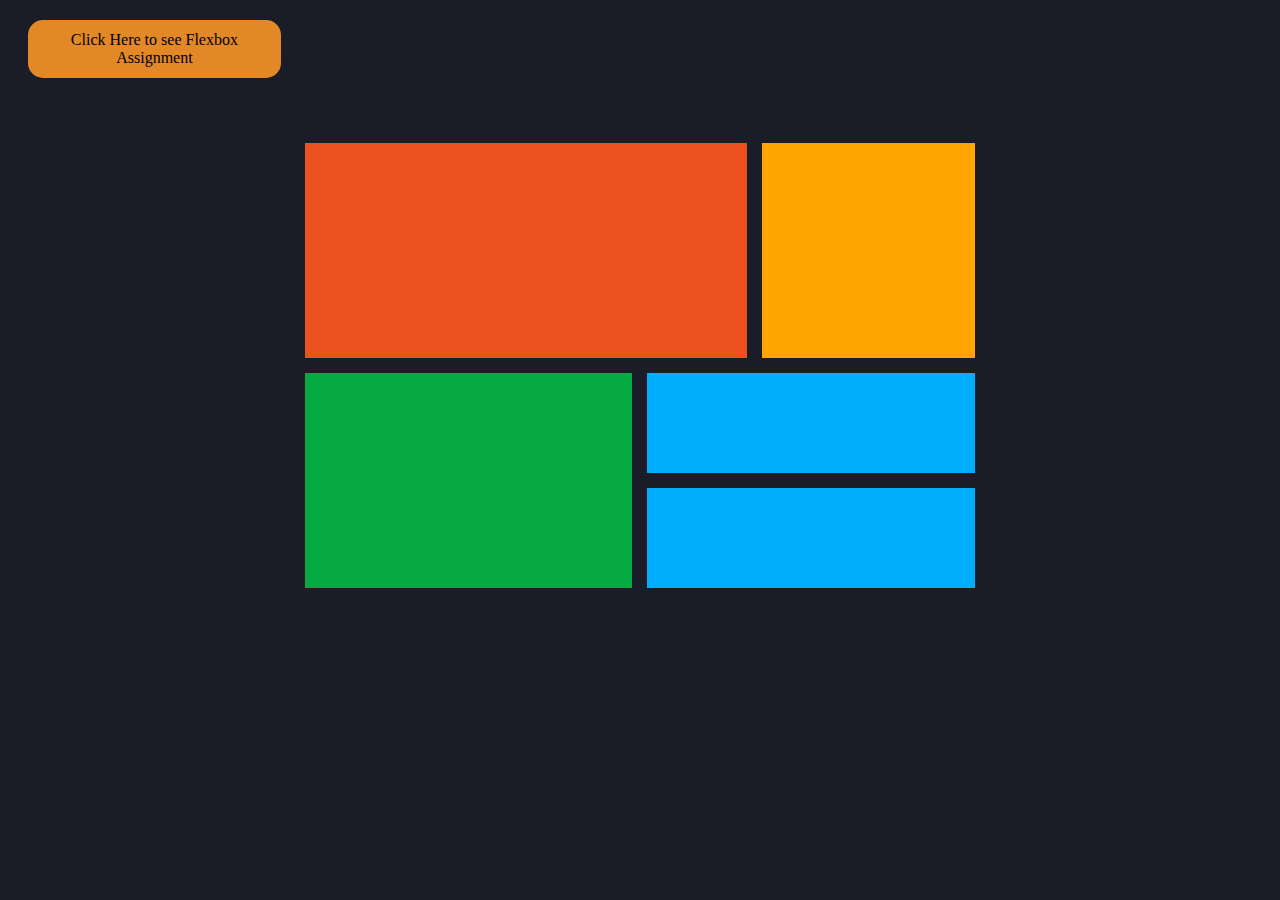
<file: grid.html>
<!DOCTYPE html>
<html lang="en">

<head>
  <meta charset="UTF-8">
  <meta http-equiv="X-UA-Compatible" content="IE=edge">
  <meta name="viewport" content="width=device-width, initial-scale=1.0">
  <title>Grids</title>
  <link href="grid.css" rel="stylesheet" type="text/css">
</head>

<body>
  <header>
    <div class="notice">
      <a href="index.html">Click Here to see Flexbox Assignment</a>
    </div>
  </header>
  <!-- Grids -->
  <main>
    <div class="grid-container">
      <div class="grid-one"></div>
      <div class="grid-two"></div>
      <div class="grid-three"></div>
      <div class="grid-four"></div>
      <div class="grid-five"></div>
    </div>
  </main>
</body>

</html>
</file>
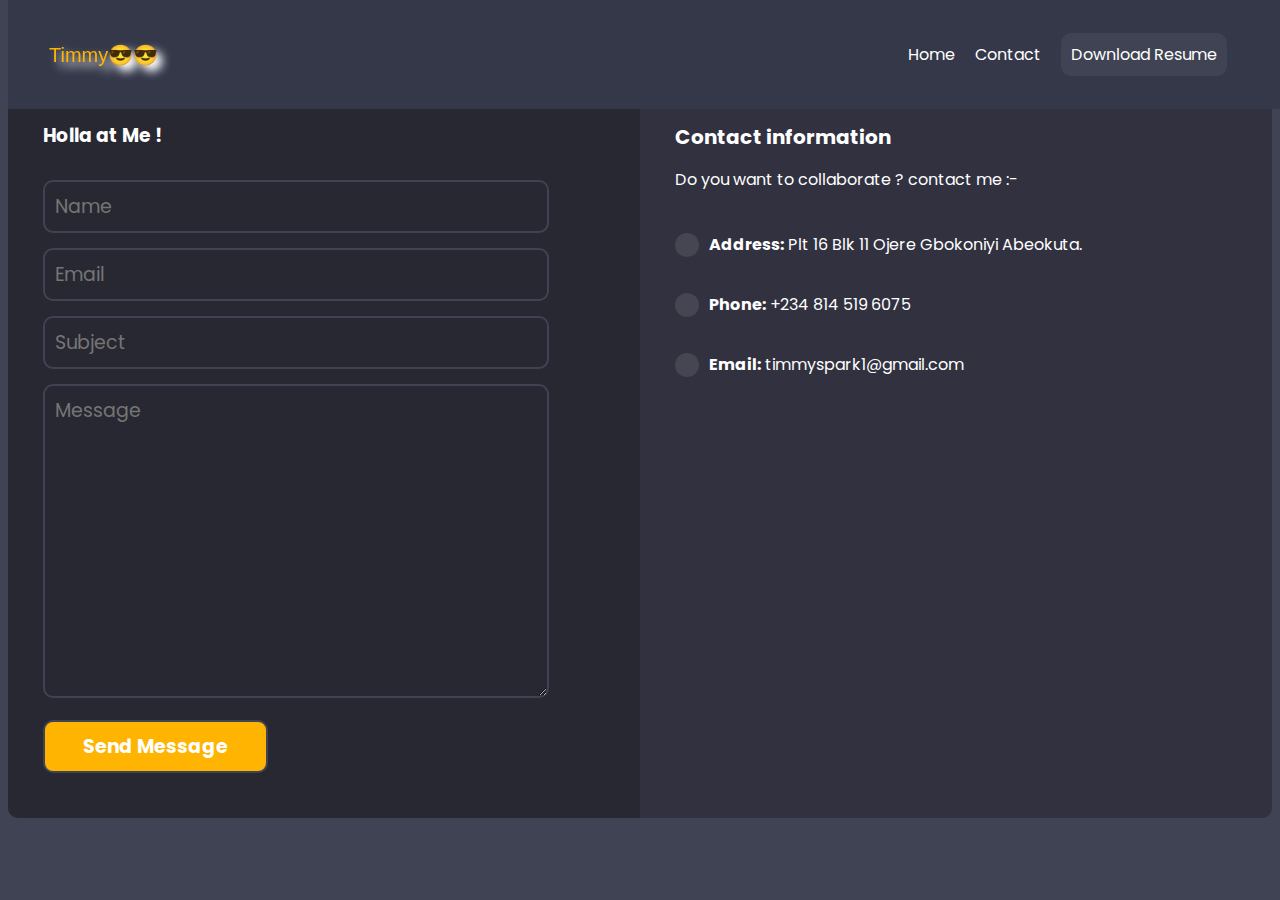
<file: Portfolio/contact.html>
<!DOCTYPE html>
<html lang="en">

<head>
  <meta charset="UTF-8">
  <meta http-equiv="X-UA-Compatible" content="IE=edge">
  <meta name="viewport" content="width=device-width, initial-scale=1.0">
  <title>Contact Me</title>
  <link href="./images/cool-emoji.svg" rel="icon" />
  <link rel="stylesheet" href="contact.css">
  <link rel="stylesheet" href="https://cdnjs.cloudflare.com/ajax/libs/font-awesome/5.15.2/css/all.min.css"
    integrity="sha512-HK5fgLBL+xu6dm/Ii3z4xhlSUyZgTT9tuc/hSrtw6uzJOvgRr2a9jyxxT1ely+B+xFAmJKVSTbpM/CuL7qxO8w=="
    crossorigin="anonymous" referrerpolicy="no-referrer" />
</head>

<body>

  <header>
    <!-- Navbar Section -->
    <nav class="nav-header">
      <div class="container-fluid">
        <a href="#home" class="nav-logo">Timmy😎😎</a>
        <div>
          <ul class="nav-list">
            <li class="nav-item">
              <a href="index.html" class="nav-link">Home</a>
            </li>
            <li class="nav-item">
              <a href="#" class="nav-link">Contact</a>
            </li>
            <li class="nav-item">
              <a href="./resume/Erinle-Timilehin-Resume.pdf" class="resume-btn" download>Download Resume</a>
            </li>
          </ul>
        </div>
      </div>
    </nav>
    <!-- x-- Navbar Section --x -->
  </header>

  <main>
    <div class="contact-box">

      <div class="contact-form">

        <h3>Holla at Me !</h3>

        <form action="success.html" method="post">

          <input type="text" name="" id="" placeholder="Name" required>
          <input type="email" name="" id="" placeholder="Email" required>
          <input type="text" name="" id="" placeholder="Subject" required>
          <textarea name="" id="" cols="30" rows="10" placeholder="Message" required></textarea>
          <input type="submit" value="Send Message">
        </form>
      </div>

      <div class="contact-info">
        <h5>Contact information</h5>
        <p>Do you want to collaborate ? contact me :-</p>

        <div class="info">
          <div class="icon">
            <i class="fas fa-map-marker-alt"></i>
          </div>
          <div class="addrs"> <b>Address:</b> Plt 16 Blk 11 Ojere Gbokoniyi Abeokuta. </div>
        </div>

        <div class="info">
          <div class="icon">
            <i class="fas fa-phone-alt"></i>
          </div>
          <div class="addrs"> <b>Phone:</b> +234 814 519 6075 </div>
        </div>

        <div class="info">
          <div class="icon">
            <i class="fas fa-paper-plane"></i>
          </div>
          <div class="addrs"> <b>Email:</b> timmyspark1@gmail.com </div>
        </div>
      </div>
    </div>
  </main>
</body>

</html>
</file>
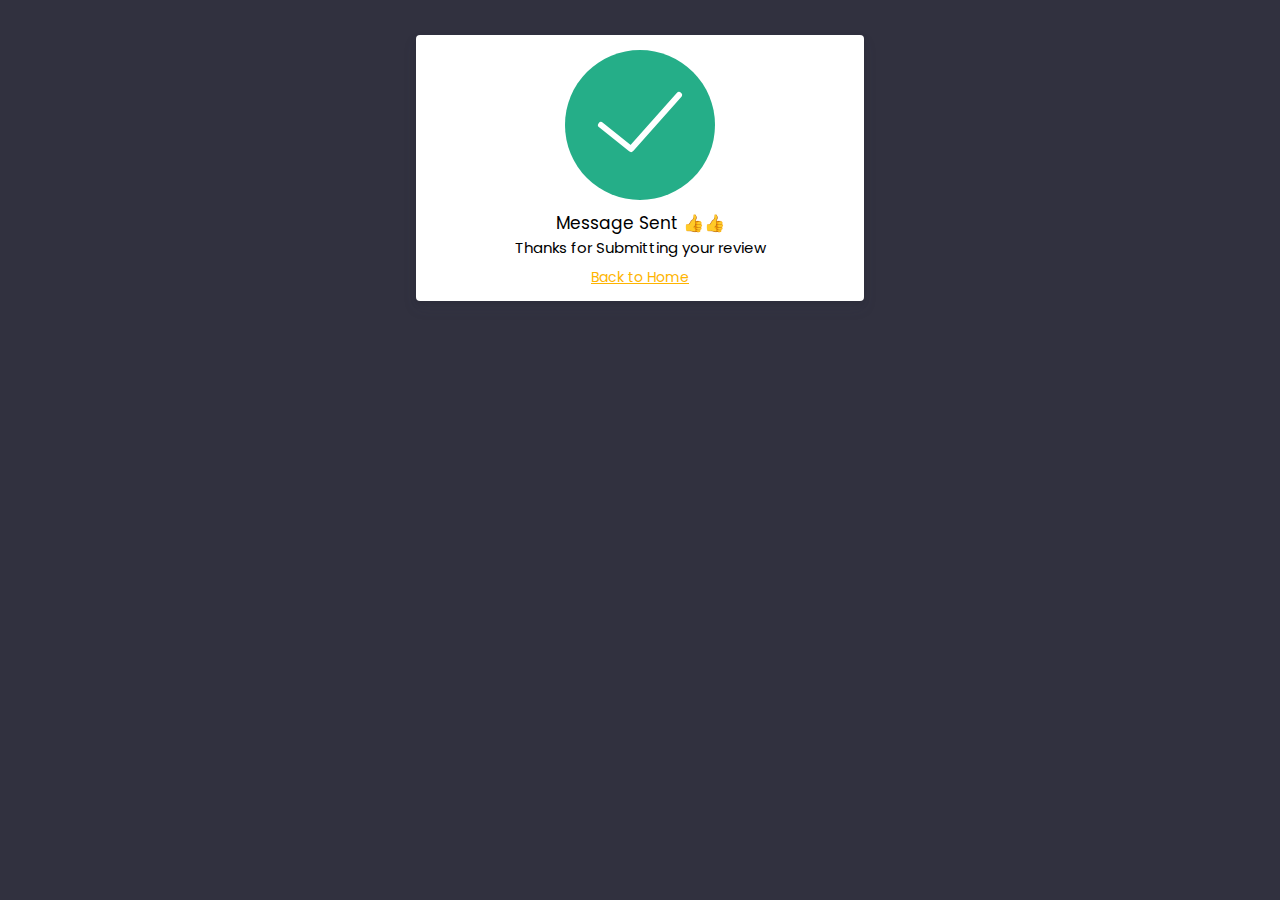
<file: Portfolio/success.html>
<!DOCTYPE html>
<html lang="en">

<head>
  <meta charset="UTF-8">
  <meta http-equiv="X-UA-Compatible" content="IE=edge">
  <meta name="viewport" content="width=device-width, initial-scale=1.0">
  <title>Success page</title>
  <link href="success.css" rel="stylesheet" type="text/css" </head>

<body>
  <main>
    <div class="container">
      <div class="thank-you-img-div">
        <img class="thank-you-img" src="./svg/success.svg" alt="img not found"></img>
      </div>
      <div class="thanks-message">
        <h2>Message Sent 👍👍 </h2>
        <p>Thanks for Submitting your review </p>
      </div>
      <a href="index.html" class="back-to-home"> Back to Home</a>
    </div>
  </main>
</body>

</html>
</file>
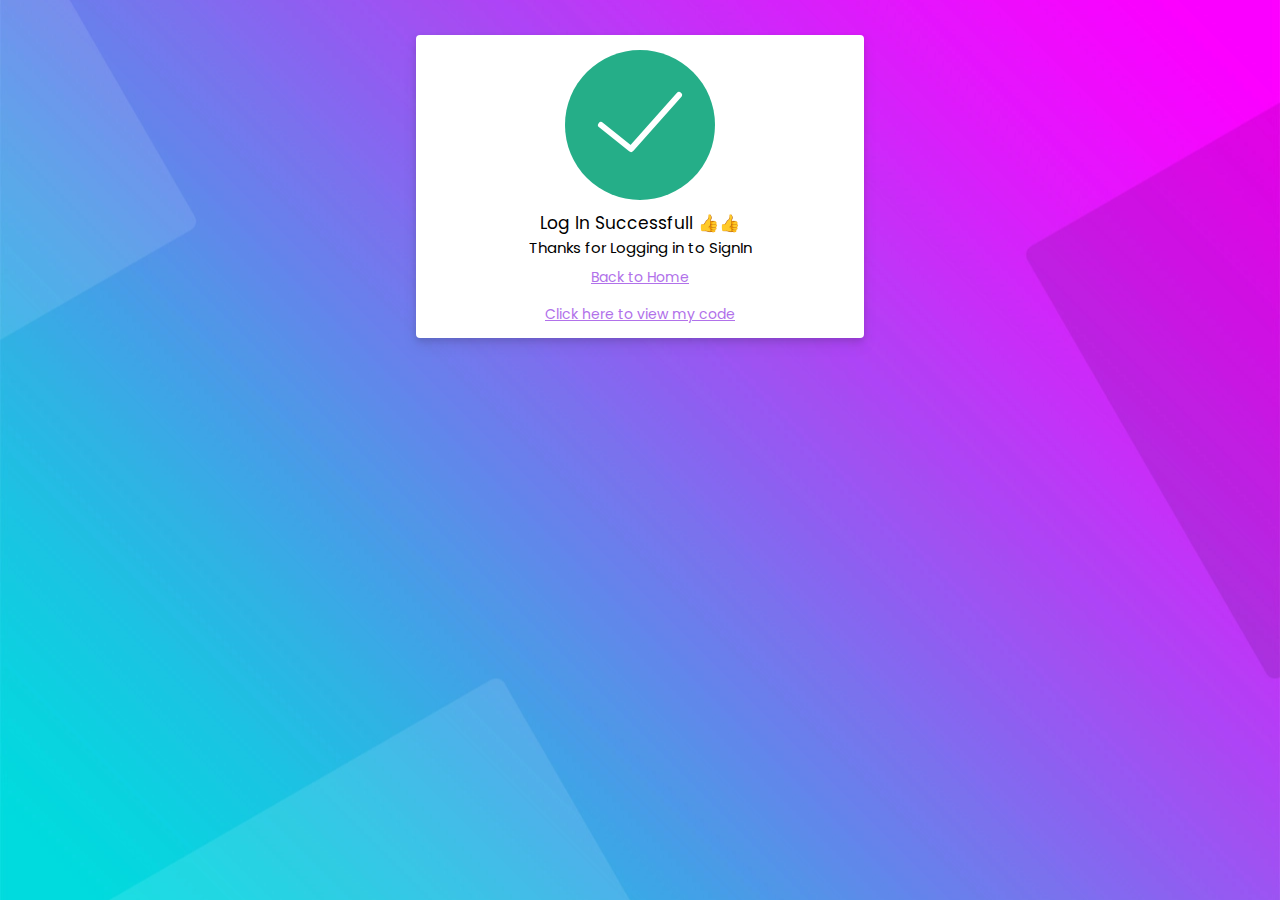
<file: RegistrationForm/success.html>
<!DOCTYPE html>
<html lang="en">
<head>
  <meta charset="UTF-8">
  <meta http-equiv="X-UA-Compatible" content="IE=edge">
  <meta name="viewport" content="width=device-width, initial-scale=1.0">
  <title>Success page</title>
  <link href="success.css"
rel="stylesheet"
type="text/css"
</head>
<body>
  <main>
    <div class="container">
      <div class="thank-you-img-div">
        <img class="thank-you-img" src="./Images/success.svg" alt="img not found"></img>
      </div>
      <div class="thanks-message">
        <h2>Log In Successfull 👍👍 </h2>
        <p>Thanks for Logging in to SignIn</p>
      </div>
      <a href="login.html" class="back-to-home"> Back to Home</a>
      <a href="https://replit.com/@TimmySpark/Registration-Form?v=1" class="back-to-home">Click here to view my code</a>
    </div>
  </main>
</body>
</html>
</file>
<file: grid.css>
*{
  box-sizing:border-box;
}
body{
  background-color:#1a1c28;

}
.notice{
  width:20%;
  cursor:pointer;
  margin:20px 0 0 20px;
  padding:11px;
  text-align: center;
  background-color: hsl(31, 77%, 52%);
  border-radius: 15px;

}
.notice  a{
  text-decoration: none;
  color: #000;
  word-wrap:break-word;
}

.grid-container {
  width:700px;
  height:50%;
  margin: 50px auto;
  padding:15px;
  display: grid;
  gap: 15px;
  grid-template-columns: auto auto auto auto auto;
  grid-template-areas:
  'one one one one two two'
  'one one one one two two '
  'three three three four four four'
  'three three three five five five'

  ;
  grid-auto-rows: minmax(100px, auto);
}
.grid-one {
  grid-area:one;
  background-color: #eb5020;
}
.grid-two {
  grid-area:two;
  background-color:#ffa401;

}
.grid-three {
  grid-area: three;
  background-color:#05aa42;

}
.grid-four {
  grid-area:four;
  background-color:#01aefd;

}
.grid-five {
  grid-area:five;
  background-color: #01aefd;

}
</file>
<file: Portfolio/contact.css>
/* fonts */
@import url('https://fonts.googleapis.com/css2?family=Poppins&display=swap');
*{
  box-sizing: border-box;
  text-decoration: none;
  font-family: 'Poppins' , sans-serif;
}

body{
    color: white;
    background-color: #3f4353;

}

/* Nav Stylings  */
.nav-header{
  position:fixed;
  top:0;
  width:100%;
  background-color: #343849;
  color: #fff;
}

.container-fluid{
  display:flex;
  padding:26px;
  margin:0 15px;
  align-items:center;
  justify-content:space-between;
}

.nav-logo{
  font-family:'Rowdies',sans-serif;
  text-transform:underline;
  font-weight:500;
  color:#feb400;
  font-size:20px;
  filter:drop-shadow(6px 6px 5px #fff)

}

.nav-list{
  list-style-type:none;
  display:flex;
  align-items:center;
  justify-content:space-between;
}

.nav-item{
  margin-right:20px;
  cursor:pointer;
}

.nav-link{
  font-size:16px;
  color: #fff;
}
.nav-link:active{
  color:#feb400;
}
.nav-link:hover{
  color:#feb400;
  padding-bottom:10px;
  border-bottom: 2px solid #feb400;
}

.resume-btn{
  background-color:#3f4353;
  color:white;
  cursor:pointer;
  border:none;
  border-radius: 10px;
  padding:10px;
}
.resume-btn:hover{
  background-color:#feb400;
}


main .contact-box{
    display: flex;
    justify-content: center;
    margin-top: 4.5rem;
}

.contact-box .contact-form{
    width:50%;
    background-color:#282833;
    border-top-left-radius: 10px;
    border-bottom-left-radius: 10px;
    padding: 30px 35px;

}

.contact-form form{
    margin-top: 30px;
}


.contact-form form input,
.contact-form form textarea{
    width: 90%;
    color: white;
    background-color: transparent;
    border: 2px solid #3f4353;
    outline: none;
    font-size:19px;
    border-radius:10px;
    margin-bottom: 15px;
    padding: 10px;
}
.contact-form form input:focus,
.contact-form form textarea:focus{
  border-color:#feb400;
}

.contact-form form input[type='submit']{
    display: inline;
    width: 40%;
    text-align: center;
    font-weight: bold;
    background-color: #feb400;
    cursor: pointer;
}

.contact-box .contact-info{
    width:50%;
    color: #fff;
    background-color: #31313f;
    border-top-right-radius: 10px;
    border-bottom-right-radius: 10px;
    padding: 30px 35px;
}

.contact-box .contact-info h5{
    color: white;
    font-size: 20px;
    margin-top: 20px;
    margin-bottom: 15px;
}

.contact-box .contact-info p{
    margin-top: 0;
    margin-bottom: 40px;
}

.contact-info .info{
    display: flex;
    align-items: center;
    margin-bottom: 35px;
}

.contact-info .info .icon{
    color: white;
    background-color: rgba(255, 255, 255, 0.1);
    padding: 12px 12px;
    border-radius: 100%;
    margin-right: 10px;
}

.contact-info .info .addrs b{
    color: white;
}
</file>
<file: Portfolio/success.css>
@import url('https://fonts.googleapis.com/css2?family=Alkalami&family=Poppins&display=swap');

*{
  box-sizing: border-box;
  margin: 0;
  font-family:"Poppins",sans-serif;
}

main{
  padding: 35px;
  background-color:#31313f;
  background-size:cover;
  object-fit:cover;
  min-height:100vh;
  background-position:center;
  background-repeat:no-repeat;
}

.container{
  display:flex;
  flex-direction:column;
  margin:0 auto;
  padding:5px 10px;
  align-items:center;
  width: 100%;
  max-width: 448px;
  background: white;
  border-radius: 4px;
  box-shadow: rgba(60, 66, 87, 0.12) 0px 7px 14px 0px, rgba(0, 0, 0, 0.12) 0px 3px 6px 0px;
}
.thank-you-img-div{
  margin:0 auto;
  align-items: center;
  justify-content: center;
  display: inline-flex;
  align-content: center;
}
.thank-you-img{
  width:50%;
  height:50%;
  margin:10px auto;
  object-fit:contain;
  background-size:cover;
  background-position:center;
}

.thanks-message{
  text-align:center
}
h2{
  font-weight:400;
  font-size:17px;
}

.thanks-message > p{
  font-size:15px;
  width:100%;
}

.back-to-home{
  color:#feb400;
  font-size:14px;
  text-align:center;
  padding:8px 16px;
}
.back-to-home:hover{
  color:#a64bf4;
}
</file>
<file: RegistrationForm/success.css>
@import url('https://fonts.googleapis.com/css2?family=Alkalami&family=Poppins&display=swap');

*{
  box-sizing: border-box;
  margin: 0;
  font-family:"Poppins",sans-serif;
}

main{
  padding: 35px;
  background-image:url('./Images/gradient-bg.jpg');
  background-size:cover;
  object-fit:cover;
  min-height:100vh;
  background-position:center;
  background-repeat:no-repeat;
}

.container{
  display:flex;
  flex-direction:column;
  margin:0 auto;
  padding:5px 10px;
  align-items:center;
  width: 100%;
  max-width: 448px;
  background: white;
  border-radius: 4px;
  box-shadow: rgba(60, 66, 87, 0.12) 0px 7px 14px 0px, rgba(0, 0, 0, 0.12) 0px 3px 6px 0px;
}
.thank-you-img-div{
  margin:0 auto;
  align-items: center;
  justify-content: center;
  display: inline-flex;
  align-content: center;
}
.thank-you-img{
  width:50%;
  height:50%;
  margin:10px auto;
  object-fit:contain;
  background-size:cover;
  background-position:center;
}

.thanks-message{
  text-align:center
}
h2{
  font-weight:400;
  font-size:17px;
}

.thanks-message > p{
  font-size:15px;
  width:100%;
}

.back-to-home{
  color:#b171ea;
  font-size:14px;
  text-align:center;
  padding:8px 16px;
}
.back-to-home:hover{
  color:#a64bf4;
}
</file>
